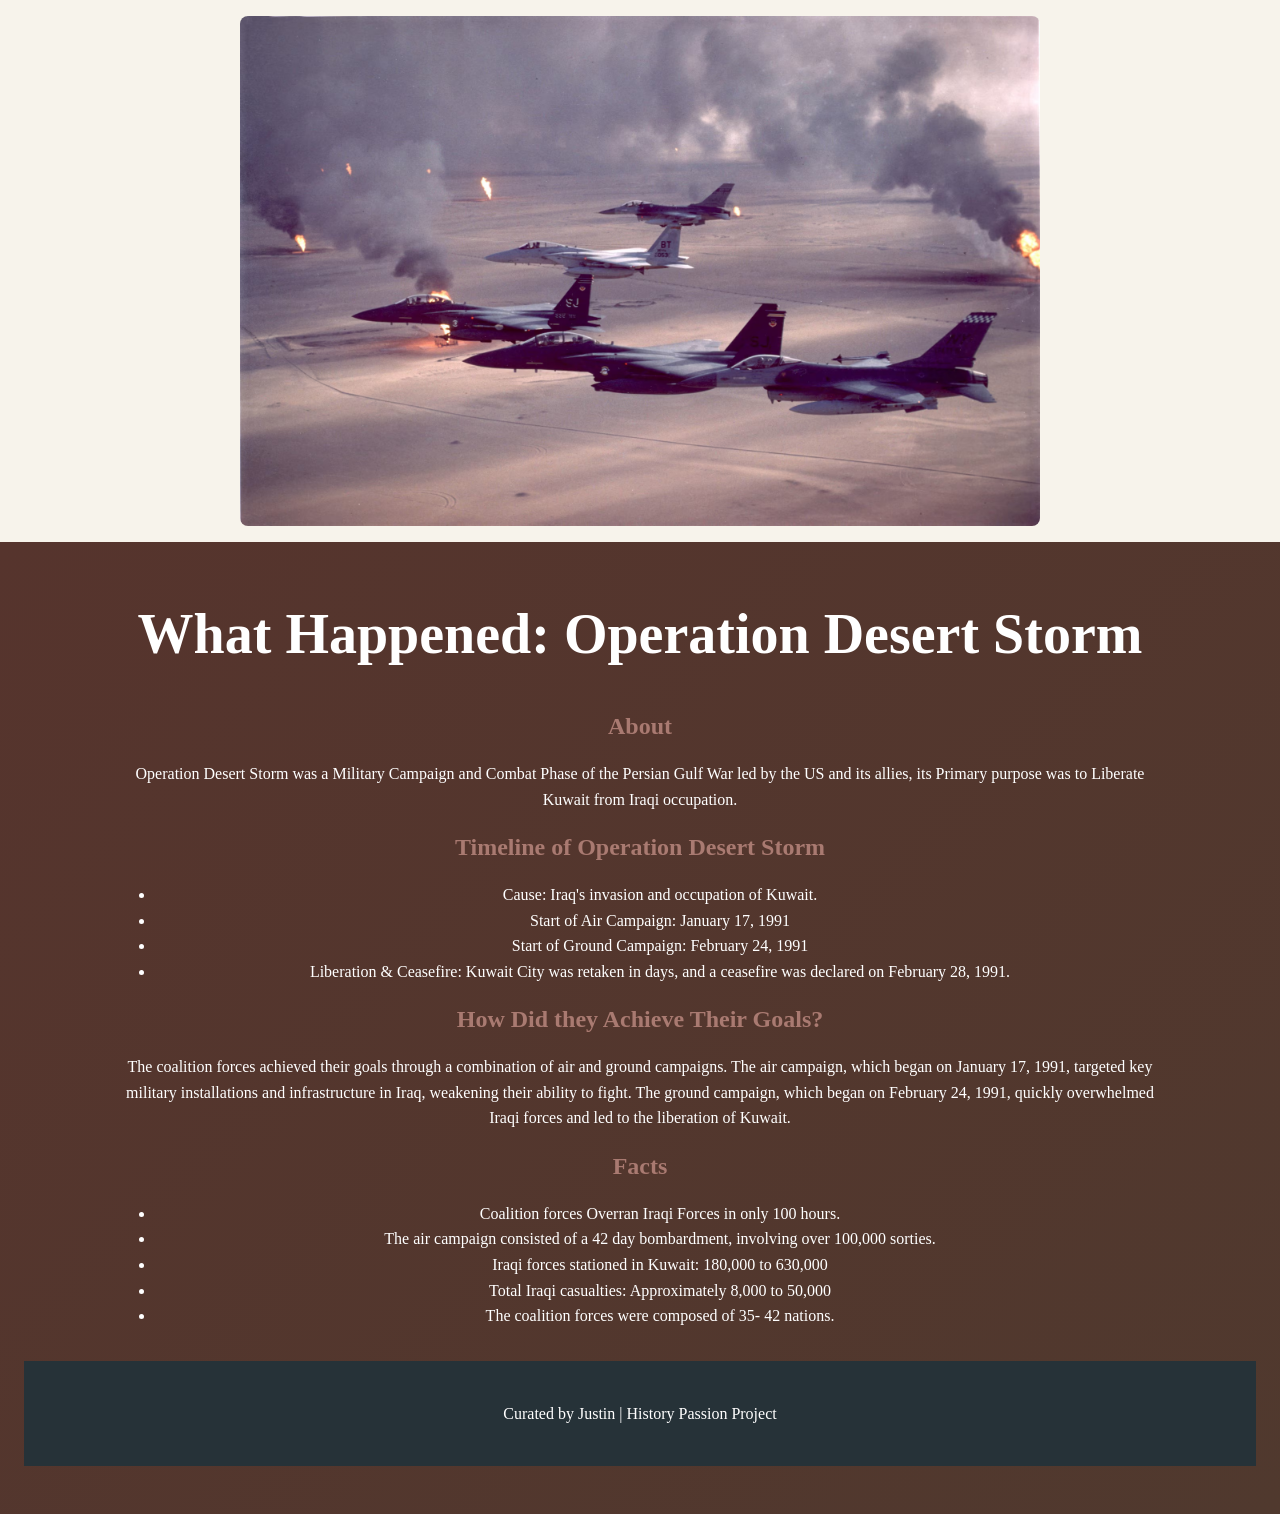
<file: index.html>
<!DOCTYPE html>
<html lang="en">
<head>
	<meta charset="UTF-8">
	<meta name="viewport" content="width=device-width, initial-scale=1.0">
	
	<title>Operation Desert Storm</title>

	<link href="style.css" rel="stylesheet">
	<img src="020926-O-9999G-908.avif" alt="Operation Desert Storm Map" width="800" height="600">

</head>
<body>
	<header>
		<h1> What Happened: Operation Desert Storm</h1>	

	<main>
		<h2>About</h2>
		<p> Operation Desert Storm was a Military Campaign and Combat Phase of the Persian Gulf War led by the US and its allies, its Primary purpose was to Liberate Kuwait from Iraqi occupation.</p>
			
		<h2> Timeline of Operation Desert Storm</h2>
		
		<ul>
				<li> Cause: Iraq's invasion and occupation of Kuwait.</li>
				<li> Start of Air Campaign: January 17, 1991</li>
				<li> Start of Ground Campaign: February 24, 1991</li>
				<li> Liberation & Ceasefire: Kuwait City was retaken in days, and a ceasefire was declared on February 28, 1991.</li>
				
			</ul>


		</section>

		<h2>How Did they Achieve Their Goals?</h2>
		<p>The coalition forces achieved their goals through a combination of air and ground campaigns. The air campaign, which began on January 17, 1991, targeted key military installations and infrastructure in Iraq, weakening their ability to fight. The ground campaign, which began on February 24, 1991, quickly overwhelmed Iraqi forces and led to the liberation of Kuwait.</p>
		</section>

		<h2> Facts </h2>
		   <ul>
				<li> Coalition forces Overran Iraqi Forces in only 100 hours.</li>
				<li> The air campaign consisted of a 42 day bombardment, involving over 100,000 sorties. </li>
				<li> Iraqi forces stationed in Kuwait: 180,000 to 630,000</li>
				<li> Total Iraqi casualties: Approximately 8,000 to 50,000</li>
				<li> The coalition forces were composed of 35- 42 nations.</li>
		   </ul>

</section>
	</main>

	<footer>
		<p> Curated by Justin | History Passion Project</p>

	</footer>

</body>
</html>
</file>
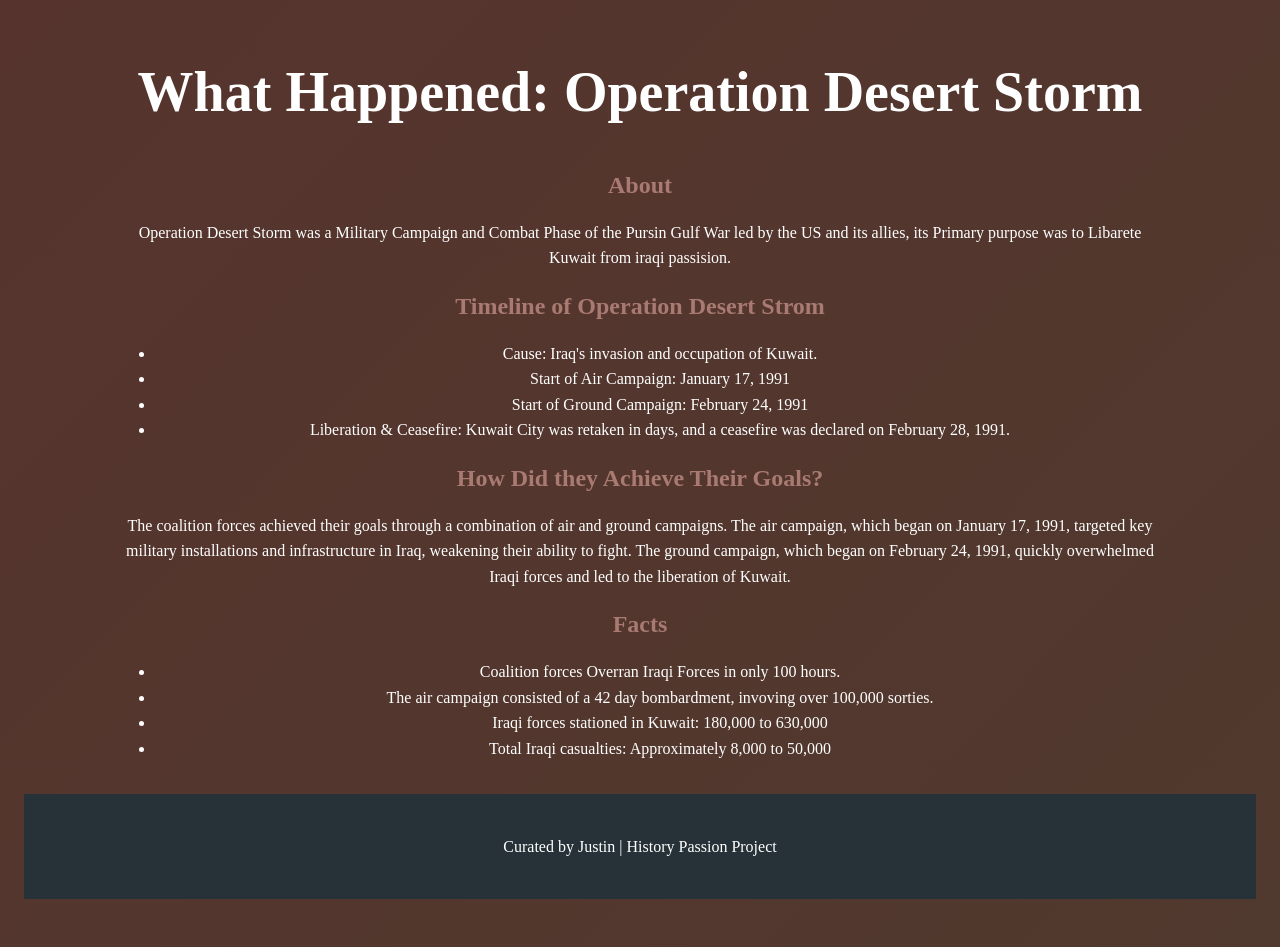
<file: Operation Desert Storm.html>
<!DOCTYPE html>
<html lang="en">
<head>
	<meta charset="UTF-8">
	<meta name="viewport" content="width=device-width, initial-scale=1.0">
	
	<title>Operation Desert Storm</title>

	<link href="style.css" rel="stylesheet">

</head>
<body>
	<header>
		<h1> What Happened: Operation Desert Storm</h1>	

	<main>
		<h2>About</h2>
		<p> Operation Desert Storm was a Military Campaign and Combat Phase of the Pursin Gulf War led by the US and its allies, its Primary purpose was to Libarete Kuwait from iraqi passision.</p>
			
		<h2> Timeline of Operation Desert Strom</h2>
		
		<ul>
				<li> Cause: Iraq's invasion and occupation of Kuwait.</li>
				<li> Start of Air Campaign: January 17, 1991</li>
				<li> Start of Ground Campaign: February 24, 1991</li>
				<li> Liberation & Ceasefire: Kuwait City was retaken in days, and a ceasefire was declared on February 28, 1991.</li>
				
			</ul>


		</section>

		<h2>How Did they Achieve Their Goals?</h2>
		<p>The coalition forces achieved their goals through a combination of air and ground campaigns. The air campaign, which began on January 17, 1991, targeted key military installations and infrastructure in Iraq, weakening their ability to fight. The ground campaign, which began on February 24, 1991, quickly overwhelmed Iraqi forces and led to the liberation of Kuwait.</p>
		</section>

		<h2> Facts </h2>
		   <ul>
				<li> Coalition forces Overran Iraqi Forces in only 100 hours.</li>
				<li> The air campaign consisted of a 42 day bombardment, invoving over 100,000 sorties. </li>
				<li> Iraqi forces stationed in Kuwait: 180,000 to 630,000</li>
				<li> Total Iraqi casualties: Approximately 8,000 to 50,000</li>
		   </ul>

</section>
	</main>

	<footer>
		<p> Curated by Justin | History Passion Project</p>

	</footer>

</body>
</html>
</file>
<file: style.css>
/* Simple, responsive styles for a history website */
:root {
	color-scheme: light;
	--ink: #263238;
	--paper: #f7f3eb;
	--accent: #8b3f2f;
	--accent-dark: #a97a71;
	--card: #fffdf8;
}

* {
	box-sizing: border-box;
}

body {
	margin: 0;
	color: var(--ink);
	background: var(--paper);
	font: 16px/1.6 Georgia, "Times New Roman", serif;
}

header {
	padding: 3rem 1.5rem;
	color: white;
	text-align: center;
	background: linear-gradient(135deg, #56342d, #50392e);
}

header h1 {
	margin: 0;
	font-size: clamp(2rem, 5vw, 3.5rem);
}

nav {
	display: flex;
	justify-content: center;
	flex-wrap: wrap;
	gap: 0.5rem 1.5rem;
	padding: 0.9rem 1rem;
	background: var(--accent-dark);
}

nav a {
	color: white;
	text-decoration: none;
}

nav a:hover,
nav a:focus-visible {
	text-decoration: underline;
}

main {
	width: min(100% - 2rem, 1050px);
	margin: 2rem auto;
}

section,
article {
	margin-bottom: 1.5rem;
	padding: clamp(1rem, 3vw, 2rem);
	border: 1px solid #e6ddd0;
	border-radius: 12px;
	background: var(--card);
	box-shadow: 0 4px 16px rgb(38 50 56 / 7%);
}

h2,
h3 {
	color: var(--accent-dark);
	line-height: 1.25;
}

img {
	display: block;
	max-width: 100%;
	height: auto;
	margin: 1rem auto;
	border-radius: 8px;
}

button,
.button {
	display: inline-block;
	padding: 0.65rem 1rem;
	border: 0;
	border-radius: 6px;
	color: white;
	background: var(--accent);
	font: inherit;
	text-decoration: none;
	cursor: pointer;
}

button:hover,
.button:hover {
	background: var(--accent-dark);
}

footer {
	padding: 1.5rem;
	color: white;
	text-align: center;
	background: #263238;
}
</file>
